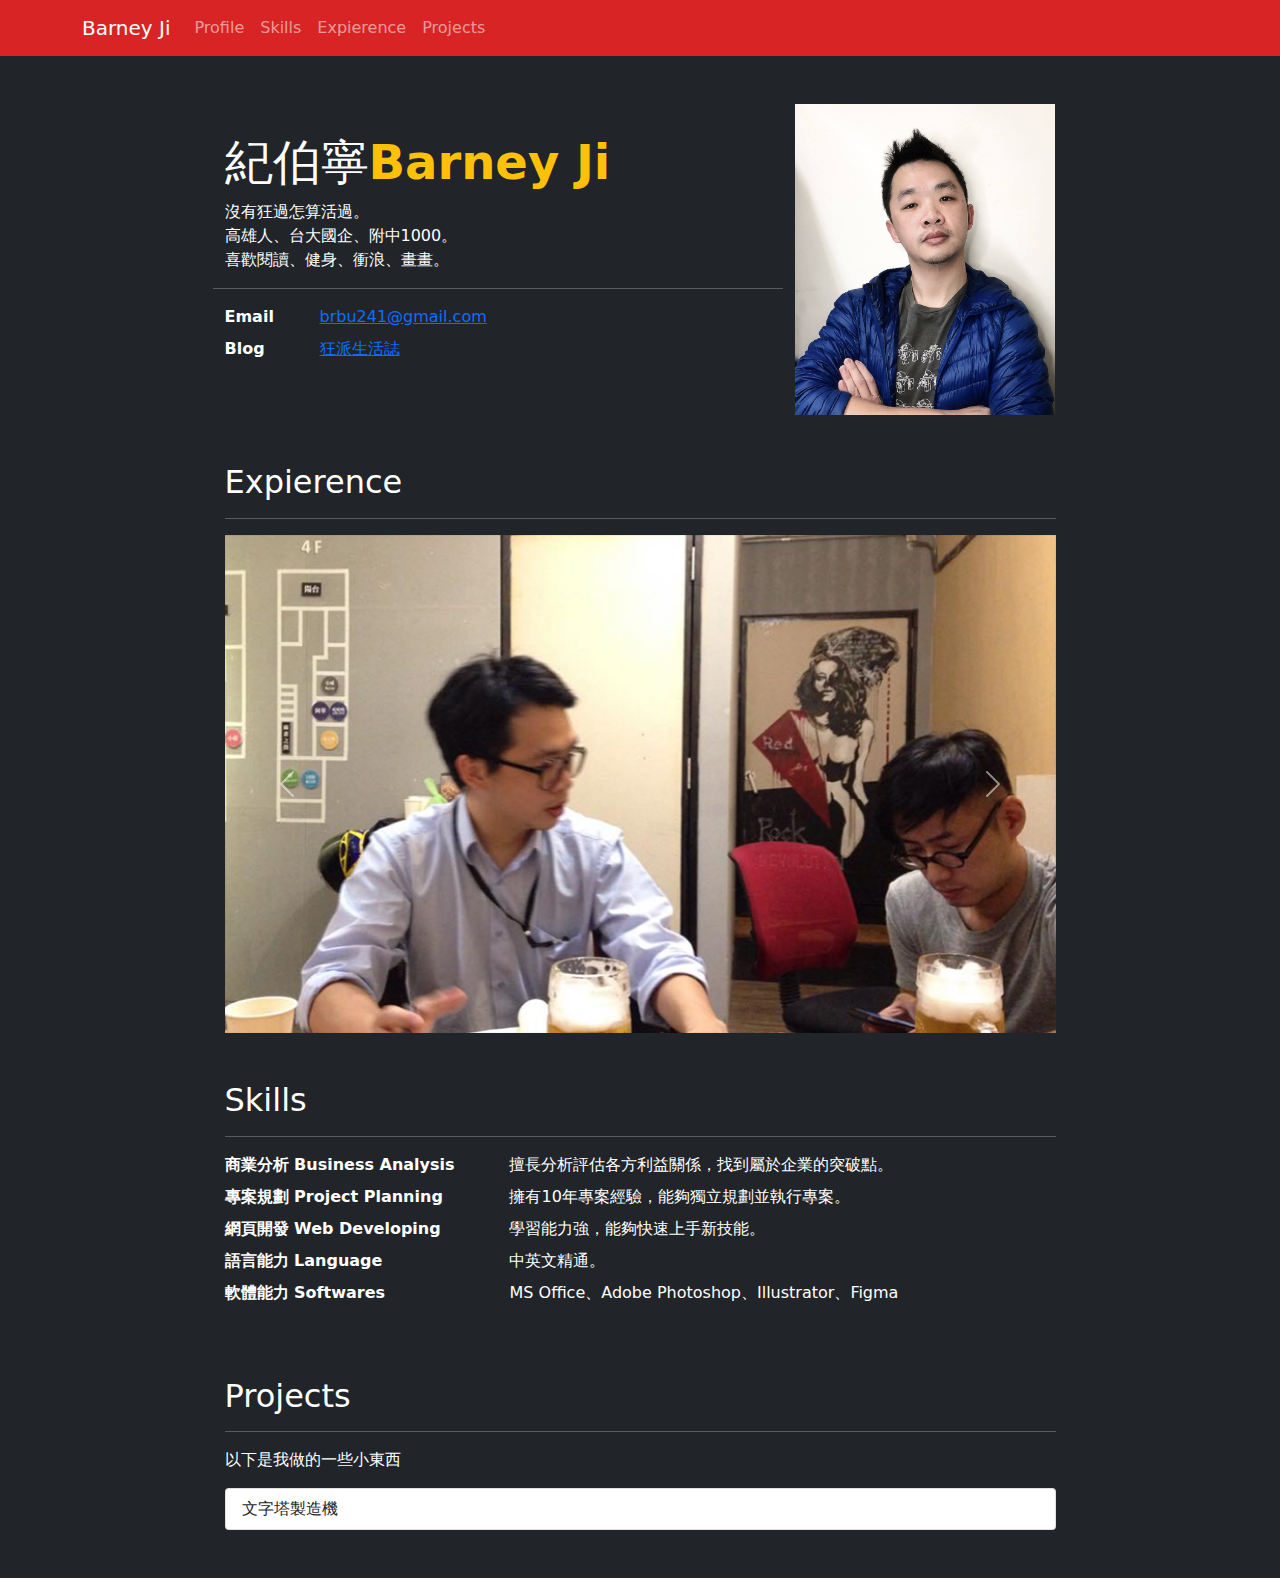
<file: index.html>
<!DOCTYPE html>
<html lang="en">
  <head>
    <meta charset="UTF-8" />
    <meta http-equiv="X-UA-Compatible" content="IE=edge" />
    <meta name="viewport" content="width=device-width, initial-scale=1.0" />
    <title>巴尼的首頁</title>
    <link rel="stylesheet" href="./css/bootstrap.min.css" />
    <link rel="stylesheet" href="./css/customed.css" />
    <!-- <link rel="preconnect" href="https://fonts.gstatic.com"> -->
    <!-- <link href="https://fonts.googleapis.com/css2?family=Noto+Sans+TC&family=Noto+Serif+TC&display=swap"
        rel="stylesheet">
    <link rel="stylesheet" href="./css/style.css"> -->
    <script src="./JS/bootstrap.bundle.min.js" defer></script>
  </head>

  <body>
    <nav
      class="navbar sticky-top navbar-expand-lg navbar-dark mb-5"
      style="background-color: #d82424"
    >
      <div class="container">
        <a class="navbar-brand" href="#">Barney Ji</a>
        <button
          class="navbar-toggler"
          type="button"
          data-bs-toggle="collapse"
          data-bs-target="#navbarNavAltMarkup"
          aria-controls="navbarNavAltMarkup"
          aria-expanded="false"
          aria-label="Toggle navigation"
        >
          <span class="navbar-toggler-icon"></span>
        </button>
        <div class="collapse navbar-collapse" id="navbarNavAltMarkup">
          <div class="navbar-nav">
            <a class="nav-link" href="#">Profile</a>
            <a class="nav-link" href="#skills">Skills</a>
            <a class="nav-link" href="#expierence">Expierence</a>
            <a class="nav-link" href="#projects">Projects</a>
          </div>
        </div>
      </div>
    </nav>

    <div class="container text-white">
      <div class="row justify-content-center mb-5">
        <div class="col-sm-9 col-lg-6 align-self-center">
          <h2 class="display-5">
            紀伯寧<span class="text-warning fw-bold">Barney Ji</span>
          </h2>

          <p>
            沒有狂過怎算活過。<br />高雄人、台大國企、附中1000。 <br />
            喜歡閱讀、健身、衝浪、畫畫。
          </p>
          <dl class="row">
            <hr />
            <dt class="col-sm-2">Email</dt>
            <dd class="col-sm-10">
              <a href="mailto:brbu241@gmail.com">brbu241@gmail.com</a>
            </dd>
            <dt class="col-sm-2">Blog</dt>
            <dd class="col-sm-10">
              <a href="https://brbu241.blogspot.com/">狂派生活誌</a>
            </dd>
          </dl>
        </div>
        <div class="col-sm-3 d-none d-lg-block">
          <img src="./img/profile.jpg" alt="profile" class="img-fluid" />
        </div>
      </div>
    </div>

    <div class="container text-white">
      <div class="row justify-content-center mb-5">
        <div class="col-sm-9">
          <h2 class="display-8" id="expierence">Expierence</h2>
          <hr />
          <div
            id="carouselExampleControls"
            class="carousel slide"
            data-bs-ride="carousel"
          >
            <div class="carousel-inner">
              <div class="carousel-item active">
                <img src="./img/c1.png" class="d-block w-100" alt="c1" />
              </div>
              <div class="carousel-item">
                <img src="./img/c2.png" class="d-block w-100" alt="c2" />
              </div>
              <div class="carousel-item">
                <img src="./img/c3.png" class="d-block w-100" alt="c3" />
              </div>
              <div class="carousel-item">
                <img src="./img/c4.png" class="d-block w-100" alt="c4" />
              </div>
            </div>
            <button
              class="carousel-control-prev"
              type="button"
              data-bs-target="#carouselExampleControls"
              data-bs-slide="prev"
            >
              <span
                class="carousel-control-prev-icon"
                aria-hidden="true"
              ></span>
              <span class="visually-hidden">Previous</span>
            </button>
            <button
              class="carousel-control-next"
              type="button"
              data-bs-target="#carouselExampleControls"
              data-bs-slide="next"
            >
              <span
                class="carousel-control-next-icon"
                aria-hidden="true"
              ></span>
              <span class="visually-hidden">Next</span>
            </button>
          </div>
        </div>
      </div>
    </div>

    <div class="container text-white">
      <div class="row mb-5 justify-content-center">
        <div class="col-sm-9">
          <h2 class="display-8" id="skills">Skills</h2>
          <hr />
          <dl class="row">
            <dt class="col-sm-4">商業分析 Business Analysis</dt>
            <dd class="col-sm-8">
              擅長分析評估各方利益關係，找到屬於企業的突破點。
            </dd>
            <dt class="col-sm-4">專案規劃 Project Planning</dt>
            <dd class="col-sm-8">擁有10年專案經驗，能夠獨立規劃並執行專案。</dd>
            <dt class="col-sm-4">網頁開發 Web Developing</dt>
            <dd class="col-sm-8">學習能力強，能夠快速上手新技能。</dd>
            <dt class="col-sm-4">語言能力 Language</dt>
            <dd class="col-sm-8">中英文精通。</dd>
            <dt class="col-sm-4">軟體能力 Softwares</dt>
            <dd class="col-sm-8">
              MS Office、Adobe Photoshop、Illustrator、Figma
            </dd>
          </dl>
        </div>
      </div>
    </div>

    <div class="container text-white">
      <div class="row justify-content-center mb-5">
        <div class="col-sm-9">
          <h2 class="display-8" id="projects">Projects</h2>
          <hr />
          <p>以下是我做的一些小東西</p>
          <div class="list-group">
            <a
              href="./dollarTree.html"
              class="list-group-item list-group-item-action"
              >文字塔製造機</a
            >
          </div>
        </div>
      </div>
    </div>
  </body>
</html>
</file>
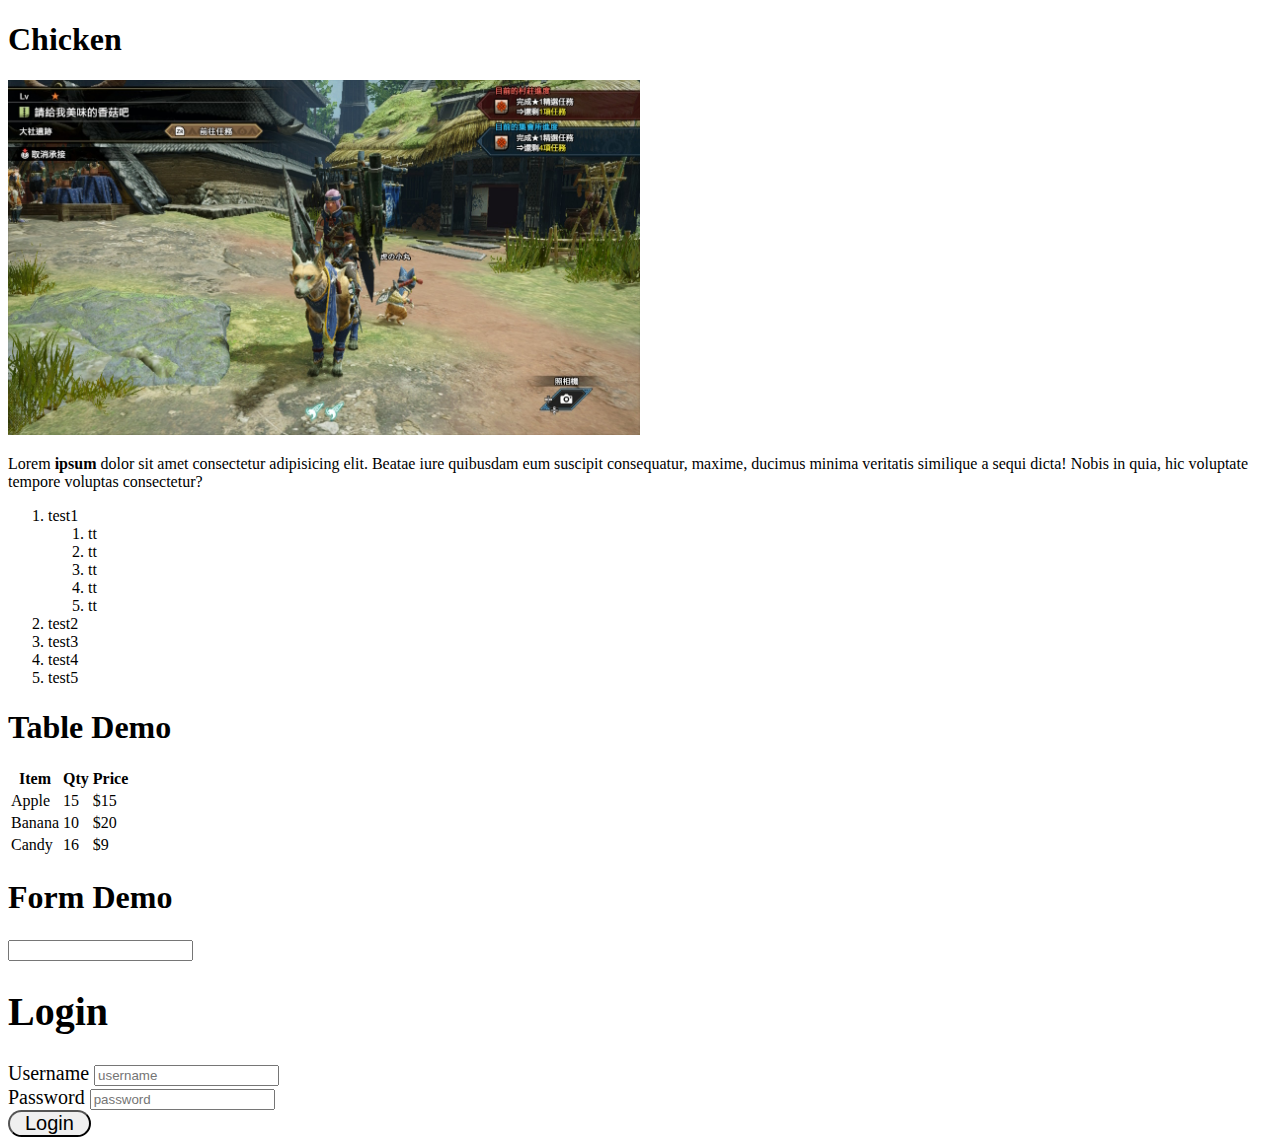
<file: chicken.html>
<!DOCTYPE html>
<html lang="en">

<head>
    <meta charset="UTF-8">
    <meta http-equiv="X-UA-Compatible" content="IE=edge">
    <meta name="viewport" content="width=device-width, initial-scale=1.0">
    <title>test site</title>
    <link rel="stylesheet" href="./css/app.css">
</head>

<body>
    <h1 id="head1">Chicken </h1>
    <img src="./img/2021032717382500_c.jpg" alt="test">
    <p>Lorem <b>ipsum</b> dolor sit amet consectetur adipisicing elit. Beatae
        iure quibusdam eum suscipit consequatur,
        maxime, ducimus minima veritatis similique a sequi dicta! Nobis in quia, hic voluptate tempore voluptas
        consectetur?</p>
    <ol>
        <li>test1
            <ol>
                <li>tt</li>
                <li>tt</li>
                <li>tt</li>
                <li>tt</li>
                <li>tt</li>
            </ol>
        </li>
        <li>test2</li>
        <li>test3</li>
        <li>test4</li>
        <li>test5</li>
    </ol>
    <h1>Table Demo</h1>
    <table>
        <thead>
            <tr>
                <th>Item</th>
                <th>Qty</th>
                <th>Price</th>
            </tr>
        </thead>
        <tbody>
            <tr>
                <td>Apple</td>
                <td>15</td>
                <td>$15</td>
            </tr>
            <tr>
                <td>Banana</td>
                <td>10</td>
                <td>$20</td>
            </tr>
            <tr>
                <td>Candy</td>
                <td>16</td>
                <td>$9</td>
            </tr>
        </tbody>
    </table>
    <h1>Form Demo</h1>
    <form action="/tacos">
        <input type="text">
    </form>

    <form action="">
        <h1>Login</h1>
        <div>
            <label for="username">Username</label>
            <input type="text" placeholder="username" id="username">
        </div>
        <div>
            <label for="password">Password</label>
            <input type="password" placeholder="password" id="password">
        </div>
        <button>Login</button>
    </form>

</body>

</html>
</file>
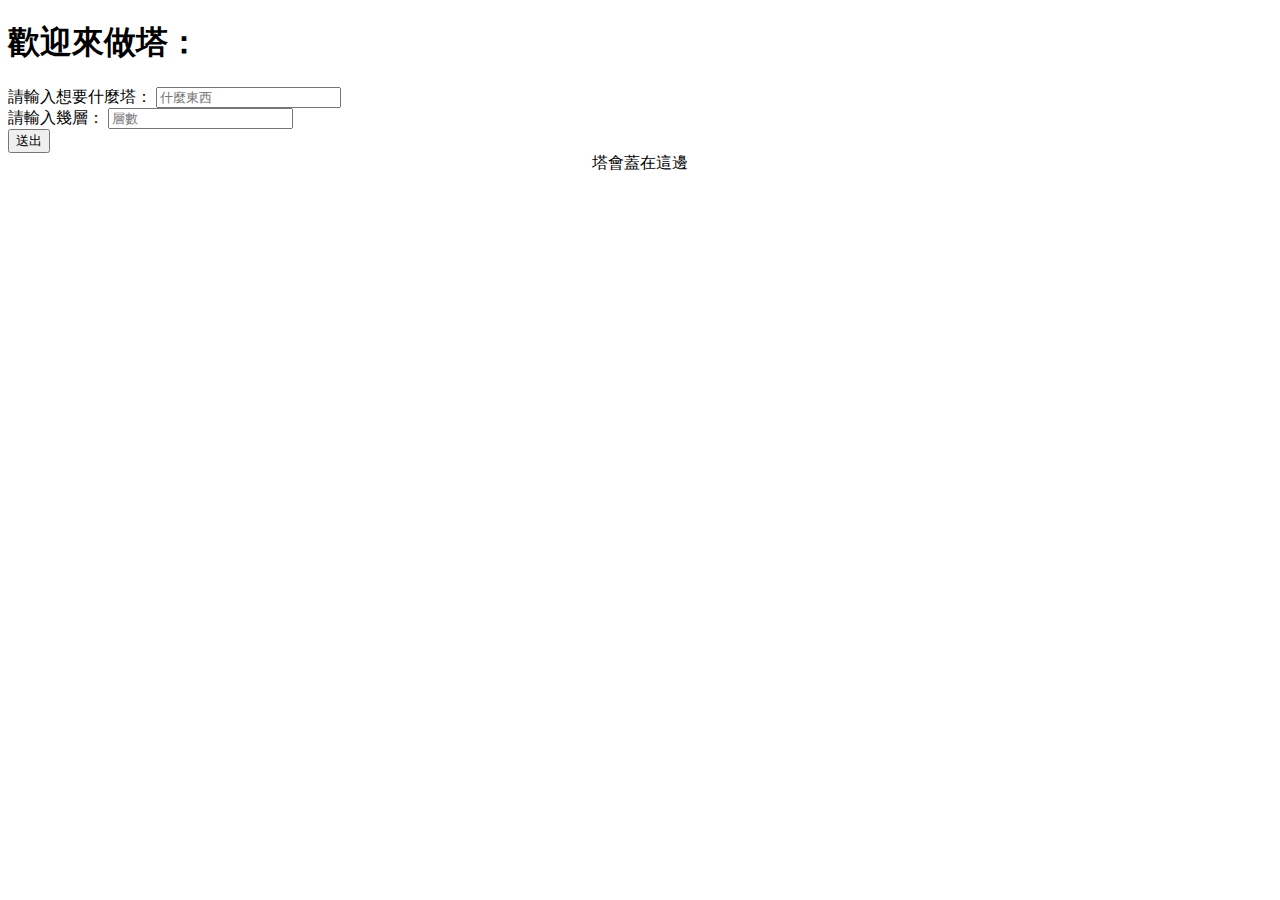
<file: dollarTree.html>
<!DOCTYPE html>
<html lang="en">

<head>
    <meta charset="UTF-8">
    <meta http-equiv="X-UA-Compatible" content="IE=edge">
    <meta name="viewport" content="width=device-width, initial-scale=1.0">
    <title>Dollor Tree</title>
</head>

<body>
    <form action="" id="makeTreeForm">
        <h1>歡迎來做塔：</h1>
        <div>
            <label for="sign">請輸入想要什麼塔：</label>
            <input type="text" id="sign" name="sign" placeholder="什麼東西" />
        </div>
        <div>
            <label for="layer">請輸入幾層：</label>
            <input type="number" name="layer" id="layer" placeholder="層數" />
        </div>
        <button id="submitBtn">送出</button>
    </form>

    <div id="dollarTree" style=text-align:center>塔會蓋在這邊</div>
    <script src="./JS/dallorTree.js"></script>

</body>

</html>
</file>
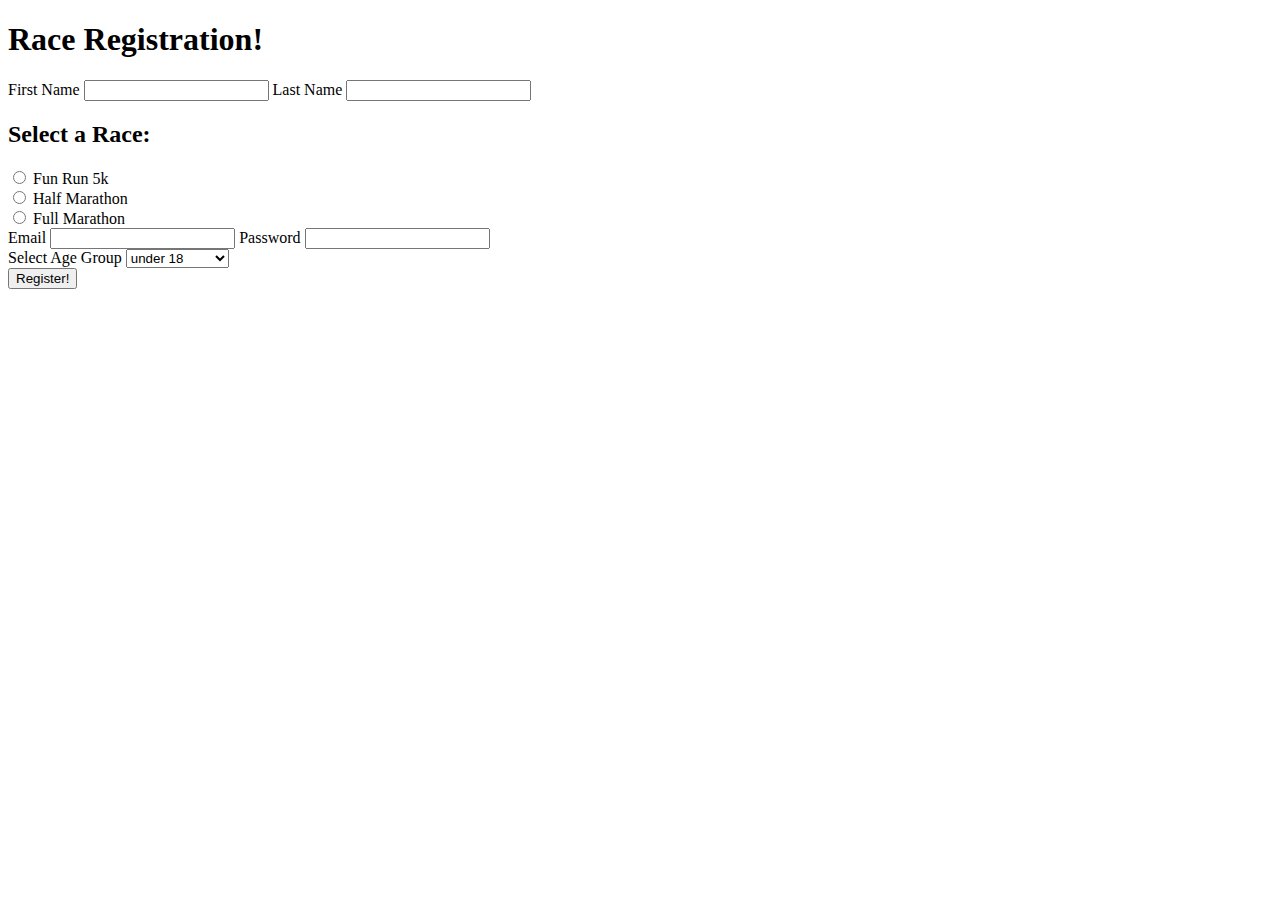
<file: marathon_practice.html>
<!DOCTYPE html>
<html lang="en">

<head>
    <meta charset="UTF-8">
    <meta http-equiv="X-UA-Compatible" content="IE=edge">
    <meta name="viewport" content="width=device-width, initial-scale=1.0">
    <title>Marathon Registeration</title>
</head>

<body>
    <h1>Race Registration!</h1>
    <form action="/dummy">
        <p>
            <label for="first">First Name</label>
            <input type="text" id="first" name="first" required>
            <label for="last">Last Name</label>
            <input type="text" id="last" name="last" required>
        </p>
        <h2>Select a Race:</h2>
        <input type="radio" name="race" id="funRun" value="funRun">
        <label for="funRun">Fun Run 5k</label><br>
        <input type="radio" name="race" id="half" value="half">
        <label for="half">Half Marathon</label><br>
        <input type="radio" name="race" id="full" value="full">
        <label for="full">Full Marathon</label><br>

        <label for="email">Email</label>
        <input type="email" name="email" id="email" required>
        <label for="password">Password</label>
        <input type="password" name="password" id="password" required> <br>
        <label for="age">Select Age Group</label>
        <select name="age" id="age">
            <option value="ageUnder18">under 18</option>
            <option value="age1830">18-30</option>
            <option value="age31plus">31 and above</option>
        </select><br>
        <button>Register!</button>
    </form>
</body>

</html>
</file>
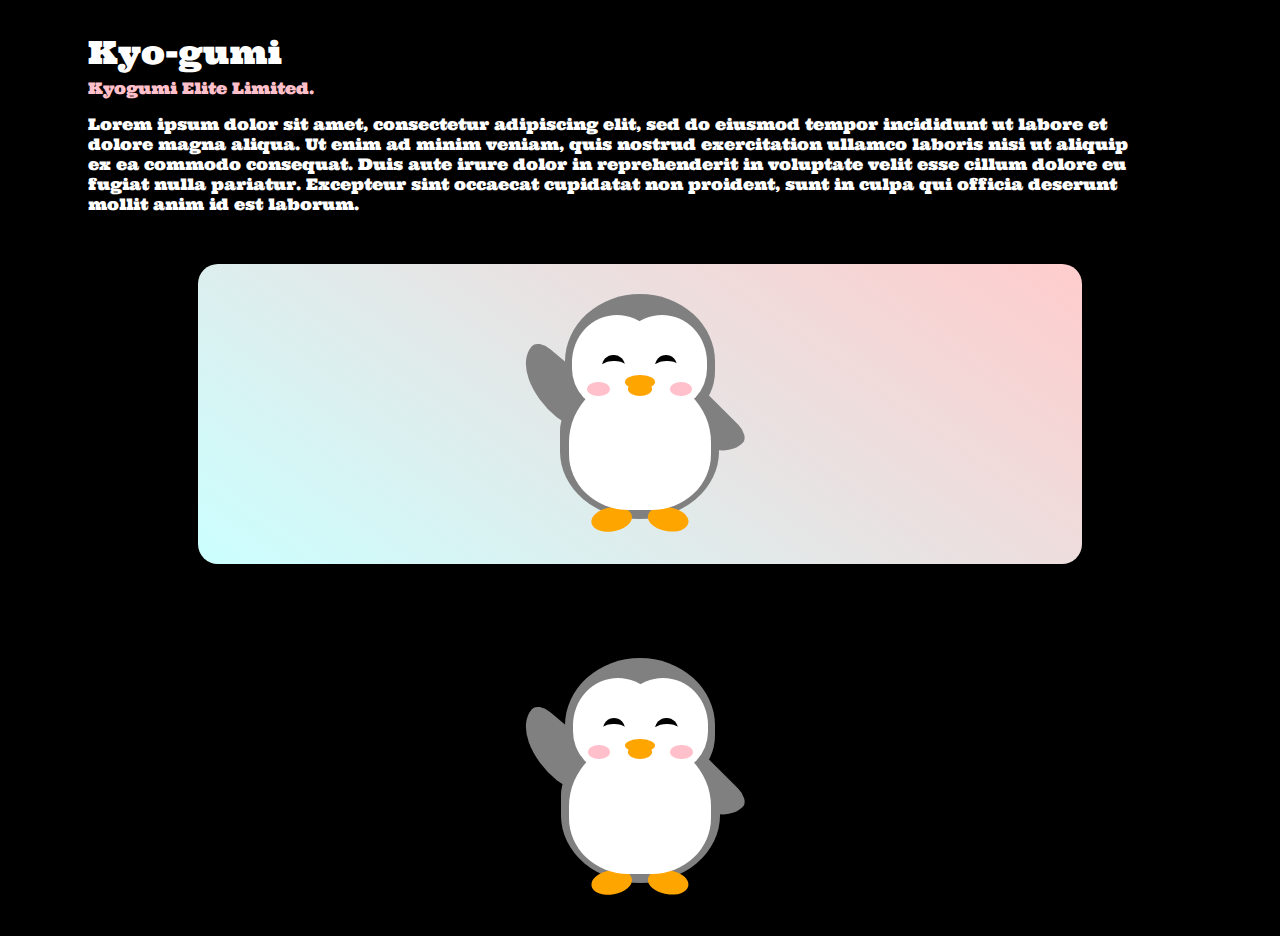
<file: penguin.html>
<!DOCTYPE html>
<html lang="en">
<head>
    <meta charset="UTF-8">
    <meta http-equiv="X-UA-Compatible" content="IE=edge">
    <meta name="viewport" content="width=device-width, initial-scale=1.0">
    <title>Document</title>
    <link rel="preconnect" href="https://fonts.gstatic.com">
    <link href="https://fonts.googleapis.com/css2?family=Ultra&display=swap" rel="stylesheet">
    <style>
         :root {
            --penguin-size: 300px;
            --penguin-skin: gray;
            --penguin-belly: white;
            --penguin-beak: orange;
         }

        body {
          background-color: black;
          color:white;
        }
        h1 {
            font-family: 'Ultra', serif;
            font-weight: normal;
            /* font-style: italic; */
        }
        p {
            font-family: 'Ultra', serif;
            font-weight: 100;
        }
        .sideLine {
            color: pink;
            margin: -1em 0px 0px 0px;
        }
        .brand{
            margin: 2em 8em 0px 5em;
        }
        @media (max-width: 350px) {
            
        }

        .penguin {
            position: relative;
            margin: auto;
            display: block;
            margin-top: 5%;
            width: var(--penguin-size, 300px);
            height: var(--penguin-size, 300px);
        }

        .penguin:hover {
            transform: scale(1.5);
        }
        .right-cheek {
            top: 15%;
            left: 35%;
            background: var(--penguin-belly, white);
            width: 60%;
            height: 70%;
            border-radius: 70% 70% 60% 60%;
        }

        .left-cheek {
            top: 15%;
            left: 5%;
            background: var(--penguin-belly, white);
            width: 60%;
            height: 70%;
            border-radius: 70% 70% 60% 60%;
        }

        .belly {
            top: 60%;
            left: 2.5%;
            background: var(--penguin-belly, white);
            width: 95%;
            height: 100%;
            border-radius: 120% 120% 100% 100%;
        }

        .penguin-top {
            top: 10%;
            left: 25%;
            background: var(--penguin-skin, gray);
            z-index: 3;

            width: 50%;
            height: 45%;
            border-radius: 70% 70% 60% 60%;
        }

        .penguin-bottom {
            top: 40%;
            left: 23.5%;
            background: var(--penguin-skin, gray);
            z-index: 3;
            width: 53%;
            height: 45%;
            border-radius: 70% 70% 100% 100%;
        }

        .right-hand {
            top: 5%;
            left: 25%;
            background: var(--penguin-skin, black);
            width: 30%;
            height: 60%;
            border-radius: 30% 30% 120% 30%;
            transform: rotate(130deg);
            z-index: 2;
            animation-duration: 3s;
            animation-name: wave;
            animation-iteration-count: infinite;
            transform-origin:0% 0%;
            animation-timing-function: linear;
        }

        @keyframes wave {
            10% {
                transform: rotate(110deg);
            }
            20% {
                transform: rotate(130deg);
            }
            30% {
                transform: rotate(110deg);
            }
            40% {
                transform: rotate(130deg);
            }
        }

        .left-hand {
            top: 0%;
            left: 75%;
            background: var(--penguin-skin, gray);
            width: 30%;
            height: 60%;
            border-radius: 30% 30% 30% 120%;
            transform: rotate(-45deg);
            z-index: 2;
        }

        .right-feet {
            top: 85%;
            left: 60%;
            background: var(--penguin-beak, orange);
            width: 15%;
            height: 30%;
            border-radius: 50% 50% 50% 50%;
            transform: rotate(-80deg);
            z-index: 2;
        }

        .left-feet {
            top: 85%;
            left: 25%;
            background: var(--penguin-beak, orange);
            width: 15%;
            height: 30%;
            border-radius: 50% 50% 50% 50%;
            transform: rotate(80deg);
            z-index: 2;
        }

        .right-eye {
            top: 45%;
            left: 60%;
            background: black;
            width: 15%;
            height: 17%;
            border-radius: 50%;
        }

        .left-eye {
            top: 45%;
            left: 25%;
            background: black;
            width: 15%;
            height: 17%;
            border-radius: 50%;
        }

        .sparkle {
            top: 25%;
            left:-23%;
            background: white;
            width: 150%;
            height: 100%;
            border-radius: 50%;
        }

        .blush-right {
            top: 65%;
            left: 15%;
            background: pink;
            width: 15%;
            height: 10%;
            border-radius: 50%;
        }

        .blush-left {
            top: 65%;
            left: 70%;
            background: pink;
            width: 15%;
            height: 10%;
            border-radius: 50%;
        }

        .beak-top {
            top: 60%;
            left: 40%;
            background: var(--penguin-beak, orange);
            width: 20%;
            height: 10%;
            z-index: 3;
            border-radius: 50%;
        }

        .beak-bottom {
            top: 65%;
            left: 42%;
            background: var(--penguin-beak, orange);
            width: 16%;
            height: 10%;
            z-index: 3;
            border-radius: 50%;
        }

        .penguin * {
            position: absolute;
        } 
        .gradient-block {
            border-radius: 20px;
            z-index: 1;
            width: 70%;
            margin: 50px auto;
            background: linear-gradient(35deg, #CCFFFF, #FFCCCC)
        }

    </style>
</head>
<body>
    <div class="brand">
        <h1>Kyo-gumi</h1>
        <p class="sideLine">Kyogumi Elite Limited.</p>
        <p>Lorem ipsum dolor sit amet, consectetur adipiscing elit, sed do eiusmod tempor incididunt ut labore et dolore magna aliqua. Ut enim ad minim veniam, quis nostrud exercitation ullamco laboris nisi ut aliquip ex ea commodo consequat. Duis aute irure dolor in reprehenderit in voluptate velit esse cillum dolore eu fugiat nulla pariatur. Excepteur sint occaecat cupidatat non proident, sunt in culpa qui officia deserunt mollit anim id est laborum.</p>
    </div>
    <div class='gradient-block'>
        <div class="penguin">
            <div class="penguin-bottom">
                <div class="right-hand"></div>
                <div class="left-hand"></div>
                <div class="right-feet"></div>
                <div class="left-feet"></div>
              </div>
              <div class="penguin-top">
                <div class="right-cheek"></div>
                <div class="left-cheek"></div>
                <div class="belly"></div>
                <div class="right-eye">
                  <div class="sparkle"></div>
                </div>
                <div class="left-eye">
                  <div class="sparkle"></div>
                </div>
                <div class="blush-right"></div>
                <div class="blush-left"></div>
                <div class="beak-top"></div>
                <div class="beak-bottom"></div>
              </div>
        </div>
    </div>
    <div class="penguin">
        <div class="penguin-bottom">
          <div class="right-hand"></div>
          <div class="left-hand"></div>
          <div class="right-feet"></div>
          <div class="left-feet"></div>
        </div>
        <div class="penguin-top">
          <div class="right-cheek"></div>
          <div class="left-cheek"></div>
          <div class="belly"></div>
          <div class="right-eye">
            <div class="sparkle"></div>
          </div>
          <div class="left-eye">
            <div class="sparkle"></div>
          </div>
          <div class="blush-right"></div>
          <div class="blush-left"></div>
          <div class="beak-top"></div>
          <div class="beak-bottom"></div>
        </div>
      </div>
    
    </div>
</body>
</html>
</file>
<file: css/customed.css>
body {
  background-color: #212529;
}
</file>
<file: css/style.css>
body{
    background: rgb(32, 33, 77);
    color: white;
    font-family:'Noto Serif TC', sans-serif;
    padding: 0 25%;
}

p{
    font-family:'Noto Sans TC', sans-serif;
}

a{
    color:rgb(102, 250, 34);
}

a:hover{
    color:rgb(182, 37, 37);
}


img{
    max-width: 100%;
    /* padding: 0 25%; */
}
</file>
<file: css/app.css>
h1#head1 + img{
    width: 50%;   
}

form{
    font-size: 20px;
}

button{
    font-size: 1em;
    padding: 0 0.75em;
    border-radius: 1em;
}
</file>
